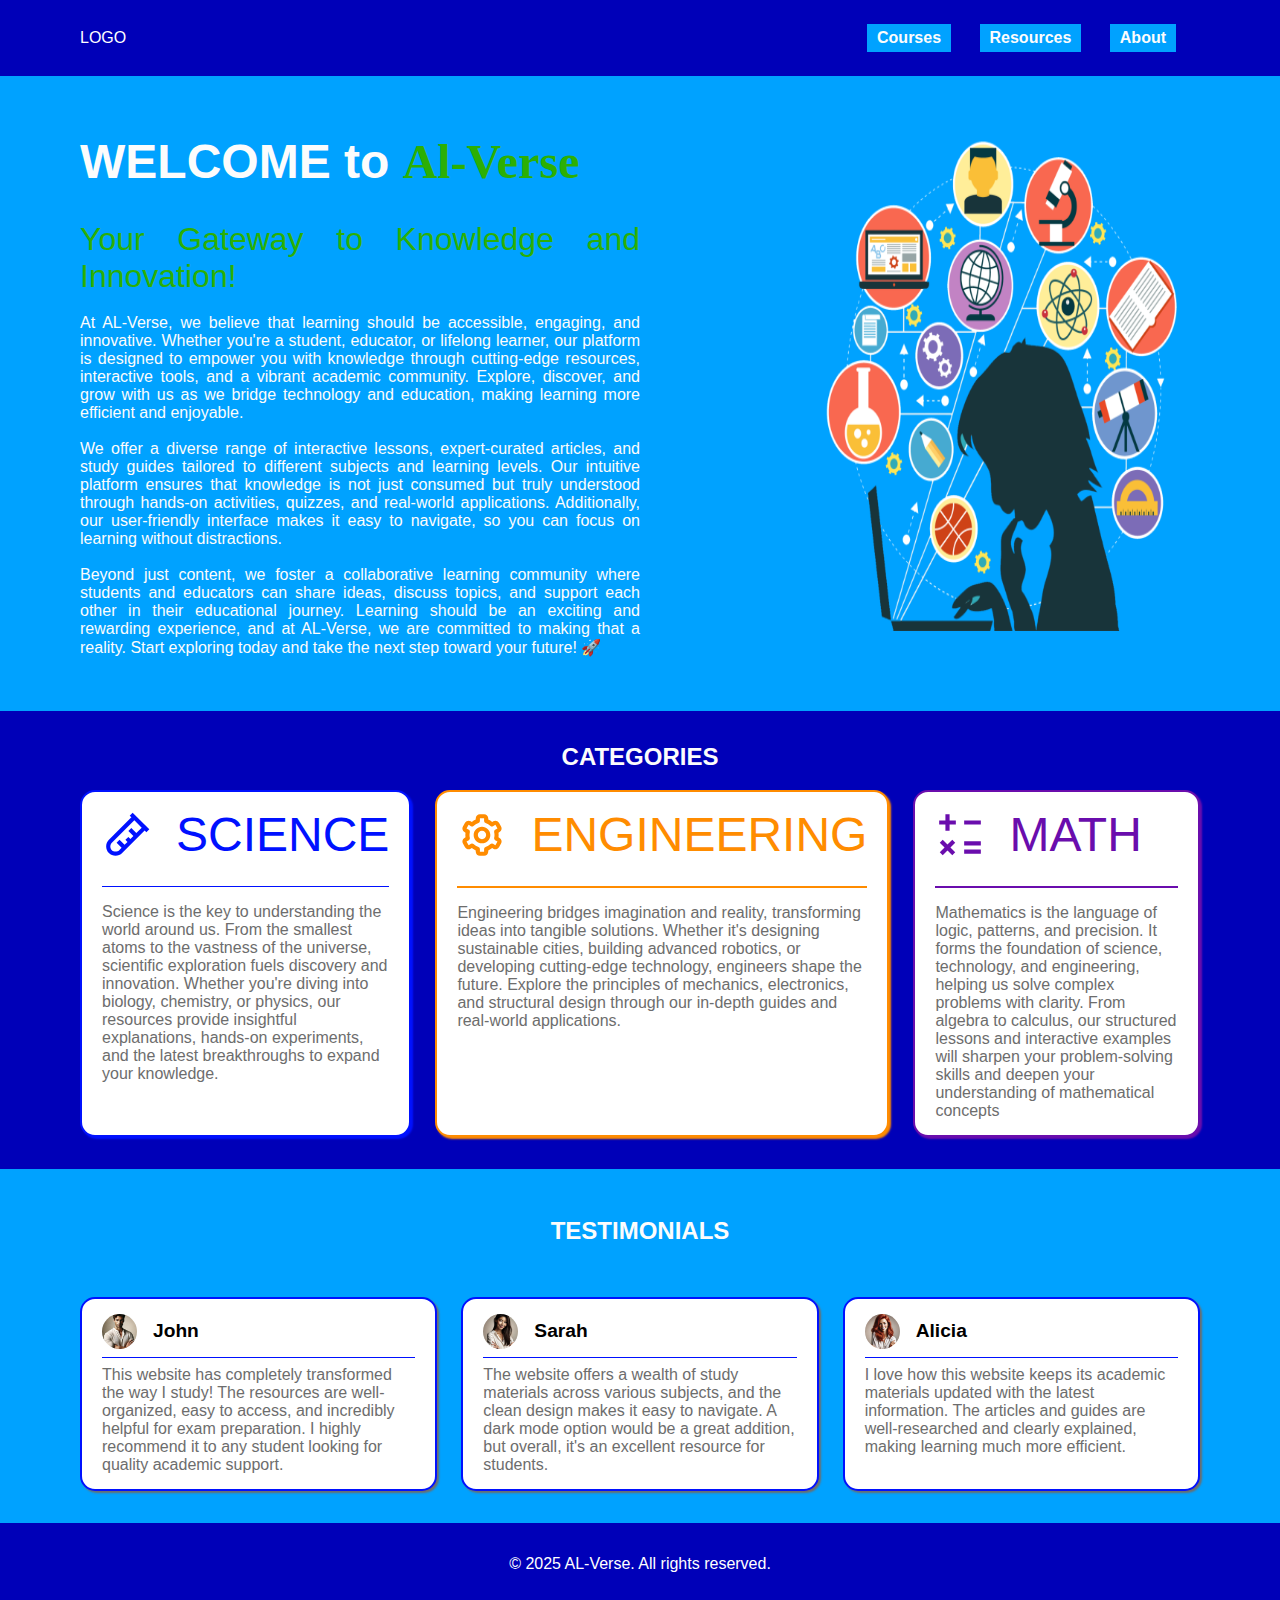
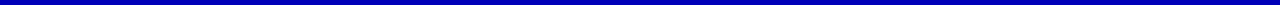
<file: index.html>
<!DOCTYPE html>
<html lang="en">
	<head>
		<meta charset="UTF-8" />
		<meta name="viewport" content="width=device-width, initial-scale=1.0" />
		<title>Al-Verse</title>
		<link rel="icon" type="image/png" href="img/page-icon.png" />
		<link rel="stylesheet" href="style.css" />
	</head>
	<body>
		<header>
			<div class="logo"><a href="#">LOGO</a></div>

			<nav>
				<a href="#">Courses</a>
				<a href="#">Resources</a>
				<a href="#">About</a>
			</nav>
		</header>
		<main>
			<div class="hero padding-5">
				<div class="hero-text">
					<h3>WELCOME to <span class="color-text">Al-Verse</span></h3>
					<p class="sub">Your Gateway to Knowledge and Innovation!</p>
					<p class="welcome-text">
						At AL-Verse, we believe that learning should be accessible,
						engaging, and innovative. Whether you're a student, educator, or
						lifelong learner, our platform is designed to empower you with
						knowledge through cutting-edge resources, interactive tools, and a
						vibrant academic community. Explore, discover, and grow with us as
						we bridge technology and education, making learning more efficient
						and enjoyable. <br /><br />We offer a diverse range of interactive
						lessons, expert-curated articles, and study guides tailored to
						different subjects and learning levels. Our intuitive platform
						ensures that knowledge is not just consumed but truly understood
						through hands-on activities, quizzes, and real-world applications.
						Additionally, our user-friendly interface makes it easy to navigate,
						so you can focus on learning without distractions.
						<br /><br />Beyond just content, we foster a collaborative learning
						community where students and educators can share ideas, discuss
						topics, and support each other in their educational journey.
						Learning should be an exciting and rewarding experience, and at
						AL-Verse, we are committed to making that a reality. Start exploring
						today and take the next step toward your future! 🚀
					</p>
				</div>
				<div class="hero-img">
					<img src="img/hero_bg.png" alt="" />
				</div>
			</div>

			<div class="categories padding-5">
				<h2>Categories</h2>
				<div class="categories-main">
					<a href="#" class="categories-box">
						<div class="box-top">
							<p>
								<svg
									xmlns="http://www.w3.org/2000/svg"
									fill="#0011ff"
									viewBox="0 0 24 24"
								>
									<path
										d="m13.293 2.707.818.818L3.318 14.318C2.468 15.168 2 16.298 2 17.5s.468 2.332 1.318 3.183C4.169 21.532 5.299 22 6.5 22s2.331-.468 3.182-1.318L20.475 9.889l.818.818 1.414-1.414-8-8-1.414 1.414zm3.182 8.354-2.403-2.404-1.414 1.414 2.403 2.404-1.414 1.415-.99-.99-1.414 1.414.99.99-1.415 1.415-2.403-2.404L7 15.728l2.403 2.404-1.136 1.136c-.945.944-2.59.944-3.535 0C4.26 18.795 4 18.168 4 17.5s.26-1.295.732-1.768L15.525 4.939l3.535 3.535-2.585 2.587z"
									/>
								</svg>
								SCIENCE
							</p>
						</div>
						<div class="box-text">
							<p>
								Science is the key to understanding the world around us. From
								the smallest atoms to the vastness of the universe, scientific
								exploration fuels discovery and innovation. Whether you're
								diving into biology, chemistry, or physics, our resources
								provide insightful explanations, hands-on experiments, and the
								latest breakthroughs to expand your knowledge.
							</p>
						</div>
					</a>
					<a href="#" class="categories-box">
						<div class="box-top">
							<p>
								<svg
									xmlns="http://www.w3.org/2000/svg"
									fill="#FF8C00"
									width="24"
									height="24"
									viewBox="0 0 24 24"
								>
									<path
										d="M12 16c2.206 0 4-1.794 4-4s-1.794-4-4-4-4 1.794-4 4 1.794 4 4 4zm0-6c1.084 0 2 .916 2 2s-.916 2-2 2-2-.916-2-2 .916-2 2-2z"
									/>
									<path
										d="m2.845 16.136 1 1.73c.531.917 1.809 1.261 2.73.73l.529-.306A8.1 8.1 0 0 0 9 19.402V20c0 1.103.897 2 2 2h2c1.103 0 2-.897 2-2v-.598a8.132 8.132 0 0 0 1.896-1.111l.529.306c.923.53 2.198.188 2.731-.731l.999-1.729a2.001 2.001 0 0 0-.731-2.732l-.505-.292a7.718 7.718 0 0 0 0-2.224l.505-.292a2.002 2.002 0 0 0 .731-2.732l-.999-1.729c-.531-.92-1.808-1.265-2.731-.732l-.529.306A8.1 8.1 0 0 0 15 4.598V4c0-1.103-.897-2-2-2h-2c-1.103 0-2 .897-2 2v.598a8.132 8.132 0 0 0-1.896 1.111l-.529-.306c-.924-.531-2.2-.187-2.731.732l-.999 1.729a2.001 2.001 0 0 0 .731 2.732l.505.292a7.683 7.683 0 0 0 0 2.223l-.505.292a2.003 2.003 0 0 0-.731 2.733zm3.326-2.758A5.703 5.703 0 0 1 6 12c0-.462.058-.926.17-1.378a.999.999 0 0 0-.47-1.108l-1.123-.65.998-1.729 1.145.662a.997.997 0 0 0 1.188-.142 6.071 6.071 0 0 1 2.384-1.399A1 1 0 0 0 11 5.3V4h2v1.3a1 1 0 0 0 .708.956 6.083 6.083 0 0 1 2.384 1.399.999.999 0 0 0 1.188.142l1.144-.661 1 1.729-1.124.649a1 1 0 0 0-.47 1.108c.112.452.17.916.17 1.378 0 .461-.058.925-.171 1.378a1 1 0 0 0 .471 1.108l1.123.649-.998 1.729-1.145-.661a.996.996 0 0 0-1.188.142 6.071 6.071 0 0 1-2.384 1.399A1 1 0 0 0 13 18.7l.002 1.3H11v-1.3a1 1 0 0 0-.708-.956 6.083 6.083 0 0 1-2.384-1.399.992.992 0 0 0-1.188-.141l-1.144.662-1-1.729 1.124-.651a1 1 0 0 0 .471-1.108z"
									/>
								</svg>
								Engineering
							</p>
						</div>
						<div class="box-text">
							<p>
								Engineering bridges imagination and reality, transforming ideas
								into tangible solutions. Whether it's designing sustainable
								cities, building advanced robotics, or developing cutting-edge
								technology, engineers shape the future. Explore the principles
								of mechanics, electronics, and structural design through our
								in-depth guides and real-world applications.
							</p>
						</div>
					</a>
					<a href="math.html" class="categories-box">
						<div class="box-top">
							<p>
								<svg
									xmlns="http://www.w3.org/2000/svg"
									fill="#6A0DAD"
									width="24"
									height="24"
									viewBox="0 0 24 24"
								>
									<path
										d="M7 2H5v3H2v2h3v3h2V7h3V5H7V2zm7 3h8v2h-8zm0 10h8v2h-8zm0 4h8v2h-8zm-5.71-4.71L6 16.59l-2.29-2.3-1.42 1.42L4.59 18l-2.3 2.29 1.42 1.42L6 19.41l2.29 2.3 1.42-1.42L7.41 18l2.3-2.29-1.42-1.42z"
									/>
								</svg>
								Math
							</p>
						</div>
						<div class="box-text">
							<p>
								Mathematics is the language of logic, patterns, and precision.
								It forms the foundation of science, technology, and engineering,
								helping us solve complex problems with clarity. From algebra to
								calculus, our structured lessons and interactive examples will
								sharpen your problem-solving skills and deepen your
								understanding of mathematical concepts
							</p>
						</div>
					</a>
				</div>
			</div>

			<!-- Testimonials -->
			<div class="reviews">
				<h2>Testimonials</h2>
				<div class="reviews-main padding-5">
					<!-- First user -->
					<div class="review-box">
						<div class="review-user">
							<img src="img/john.webp" alt="john.webp" />
							<p>John</p>
						</div>
						<div class="review-text">
							<p>
								This website has completely transformed the way I study! The
								resources are well-organized, easy to access, and incredibly
								helpful for exam preparation. I highly recommend it to any
								student looking for quality academic support.
							</p>
						</div>
					</div>
					<!-- Second user -->
					<div class="review-box">
						<div class="review-user">
							<img src="img/Sarah.webp" alt="" />
							<p>Sarah</p>
						</div>
						<div class="review-text">
							<p>
								The website offers a wealth of study materials across various
								subjects, and the clean design makes it easy to navigate. A dark
								mode option would be a great addition, but overall, it's an
								excellent resource for students.
							</p>
						</div>
					</div>
					<!-- Third user -->
					<div class="review-box">
						<div class="review-user">
							<img src="img/Alicia.webp" alt="" />
							<p>Alicia</p>
						</div>
						<div class="review-text">
							<p>
								I love how this website keeps its academic materials updated
								with the latest information. The articles and guides are
								well-researched and clearly explained, making learning much more
								efficient.
							</p>
						</div>
					</div>
				</div>
			</div>
		</main>

		<!-- FOOTER -->

		<footer class="padding-5">
			<!--<div class="footer-container">
				 <div class="footer-links">
					<h3>Quick Links</h3>
					<ul>
						<li><a href="#">Home</a></li>
						<li><a href="#">Courses</a></li>
						<li><a href="#">Resources</a></li>
						<li><a href="#">About</a></li>
						<li><a href="#">Contact</a></li>
					</ul>
				</div>

				<div class="footer-socials">
					<h3>Follow Us</h3>
					<a href="#"><img src="img/facebook-icon.png" alt="Facebook" /></a>
					<a href="#"><img src="img/twitter-icon.png" alt="Twitter" /></a>
					<a href="#"><img src="img/linkedin-icon.png" alt="LinkedIn" /></a>
				</div>
			</div> -->

			<div class="footer-bottom">
				<p>&copy; 2025 AL-Verse. All rights reserved.</p>
			</div>
		</footer>
	</body>
</html>
</file>
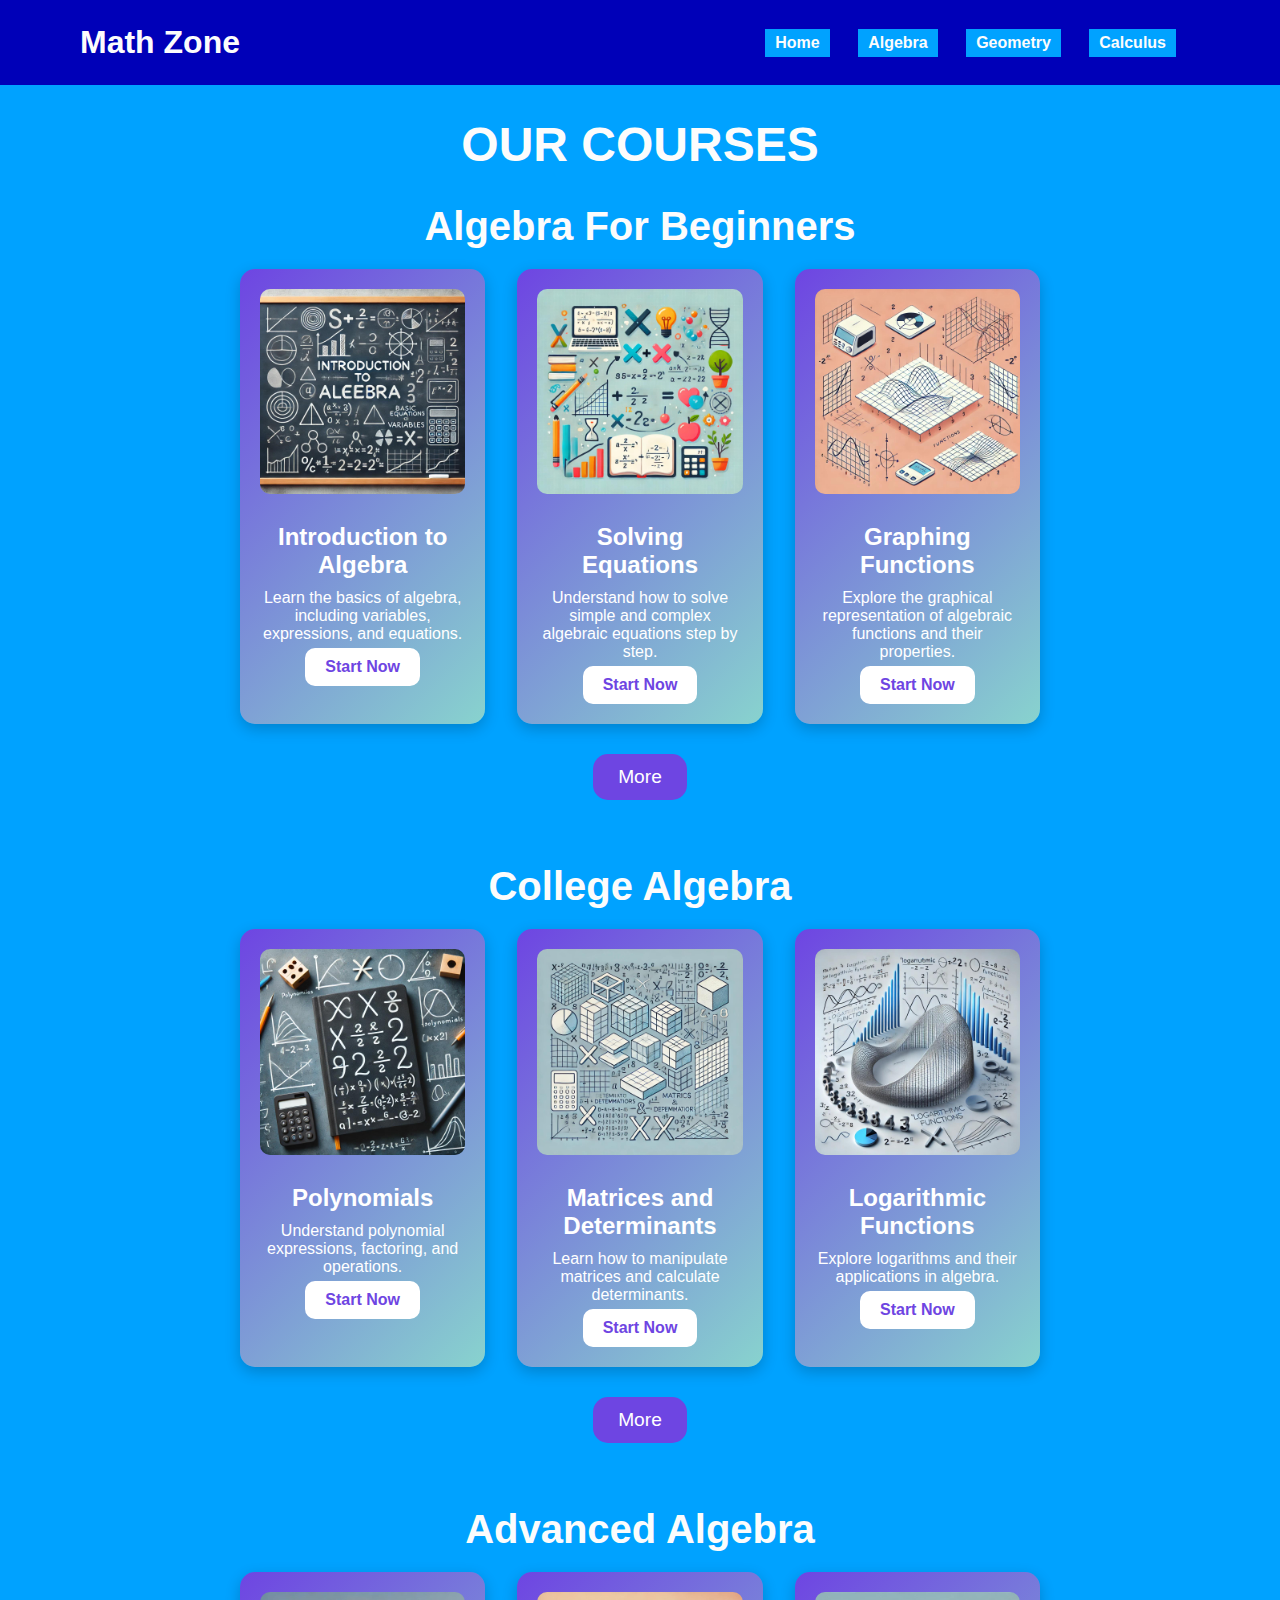
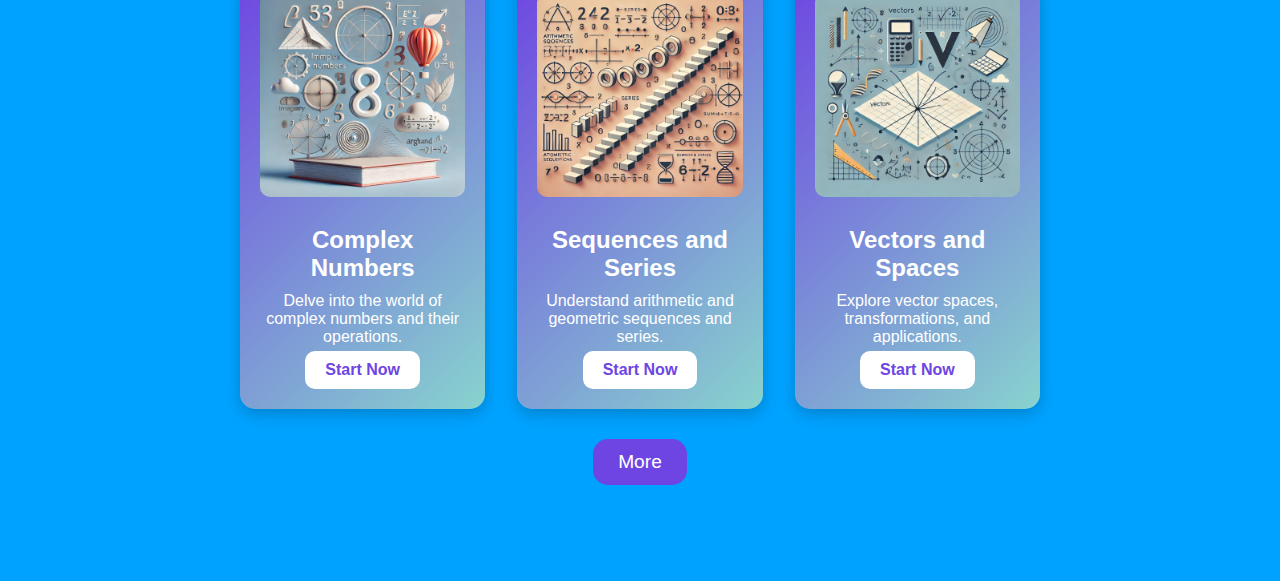
<file: algebra.html>
<!DOCTYPE html>
<html lang="en">
	<head>
		<meta charset="UTF-8" />
		<meta name="viewport" content="width=device-width, initial-scale=1.0" />
		<title>Our Courses</title>
		<link rel="stylesheet" href="style.css" />
		<link rel="stylesheet" href="math.css" />
		<link rel="stylesheet" href="algebra.css" />
		<script defer src="algebra.js"></script>
	</head>
	<body>
		<header>
			<h1>Math Zone</h1>
			<nav>
				<a href="../index.html">Home</a>
				<a href="#">Algebra</a>
				<a href="#">Geometry</a>
				<a href="#">Calculus</a>
			</nav>
		</header>

		<main class="padding-5">
			<h2>OUR COURSES</h2>

			<!-- Beginner course -->
			<section class="beginners">
				<h3>Algebra For Beginners</h3>
				<div class="card-container">
					<div class="card">
						<img
							src="img/intro.jpg"
							alt="Introduction to Algebra"
							class="card-img"
						/>
						<h4>Introduction to Algebra</h4>
						<p>
							Learn the basics of algebra, including variables, expressions, and
							equations.
						</p>
						<a href="#" class="start-btn" data-pdf="PDFs/intro.pdf"
							>Start Now</a
						>
					</div>
					<div class="card">
						<img
							src="img/equations.jpg"
							alt="Solving Equations"
							class="card-img"
						/>
						<h4>Solving Equations</h4>
						<p>
							Understand how to solve simple and complex algebraic equations
							step by step.
						</p>
						<a
							href="equations.html"
							class="start-btn"
							data-pdf="PDFs/equations.pdf"
							>Start Now</a
						>
					</div>
					<div class="card">
						<img
							src="img/graphing.jpg"
							alt="Graphing Functions"
							class="card-img"
						/>
						<h4>Graphing Functions</h4>
						<p>
							Explore the graphical representation of algebraic functions and
							their properties.
						</p>
						<a href="graphing.html" class="start-btn" data-pdf="PDFs/graph.pdf"
							>Start Now</a
						>
					</div>
				</div>
				<a href="#" class="more-btn">More</a>
			</section>

			<!-- College -->
			<section class="college-algebra">
				<h3>College Algebra</h3>
				<div class="card-container">
					<div class="card">
						<img src="img/polynomials.jpg" alt="Polynomials" class="card-img" />
						<h4>Polynomials</h4>
						<p>Understand polynomial expressions, factoring, and operations.</p>
						<a
							href="polynomials.html"
							class="start-btn"
							data-pdf="PDFs/polynomials.pdf"
							>Start Now</a
						>
					</div>
					<div class="card">
						<img
							src="img/matrices.jpg"
							alt="Matrices and Determinants"
							class="card-img"
						/>
						<h4>Matrices and Determinants</h4>
						<p>Learn how to manipulate matrices and calculate determinants.</p>
						<a href="matrices.html" class="start-btn" data-pdf="PDFs/matrix.pdf"
							>Start Now</a
						>
					</div>
					<div class="card">
						<img
							src="img/logarithms.jpg"
							alt="Logarithmic Functions"
							class="card-img"
						/>
						<h4>Logarithmic Functions</h4>
						<p>Explore logarithms and their applications in algebra.</p>
						<a href="logarithms.html" class="start-btn" data-pdf="PDFs/log.pdf"
							>Start Now</a
						>
					</div>
				</div>
				<a href="#" class="more-btn">More</a>
			</section>

			<!-- Advanced -->
			<section class="advanced-algebra">
				<h3>Advanced Algebra</h3>
				<div class="card-container">
					<div class="card">
						<img src="img/complex.jpg" alt="Complex Numbers" class="card-img" />
						<h4>Complex Numbers</h4>
						<p>Delve into the world of complex numbers and their operations.</p>
						<a href="complex.html" class="start-btn" data-pdf="PDFs/complex.pdf"
							>Start Now</a
						>
					</div>
					<div class="card">
						<img
							src="img/sequences.jpg"
							alt="Sequences and Series"
							class="card-img"
						/>
						<h4>Sequences and Series</h4>
						<p>Understand arithmetic and geometric sequences and series.</p>
						<a href="sequences.html" class="start-btn" data-pdf="PDFs/ap_gp.pdf"
							>Start Now</a
						>
					</div>
					<div class="card">
						<img
							src="img/vectors.jpg"
							alt="Vectors and Spaces"
							class="card-img"
						/>
						<h4>Vectors and Spaces</h4>
						<p>Explore vector spaces, transformations, and applications.</p>
						<a href="vectors.html" class="start-btn" data-pdf="PDFs/vector.pdf"
							>Start Now</a
						>
					</div>
				</div>
				<a href="#" class="more-btn">More</a>
			</section>
		</main>
	</body>
</html>
</file>
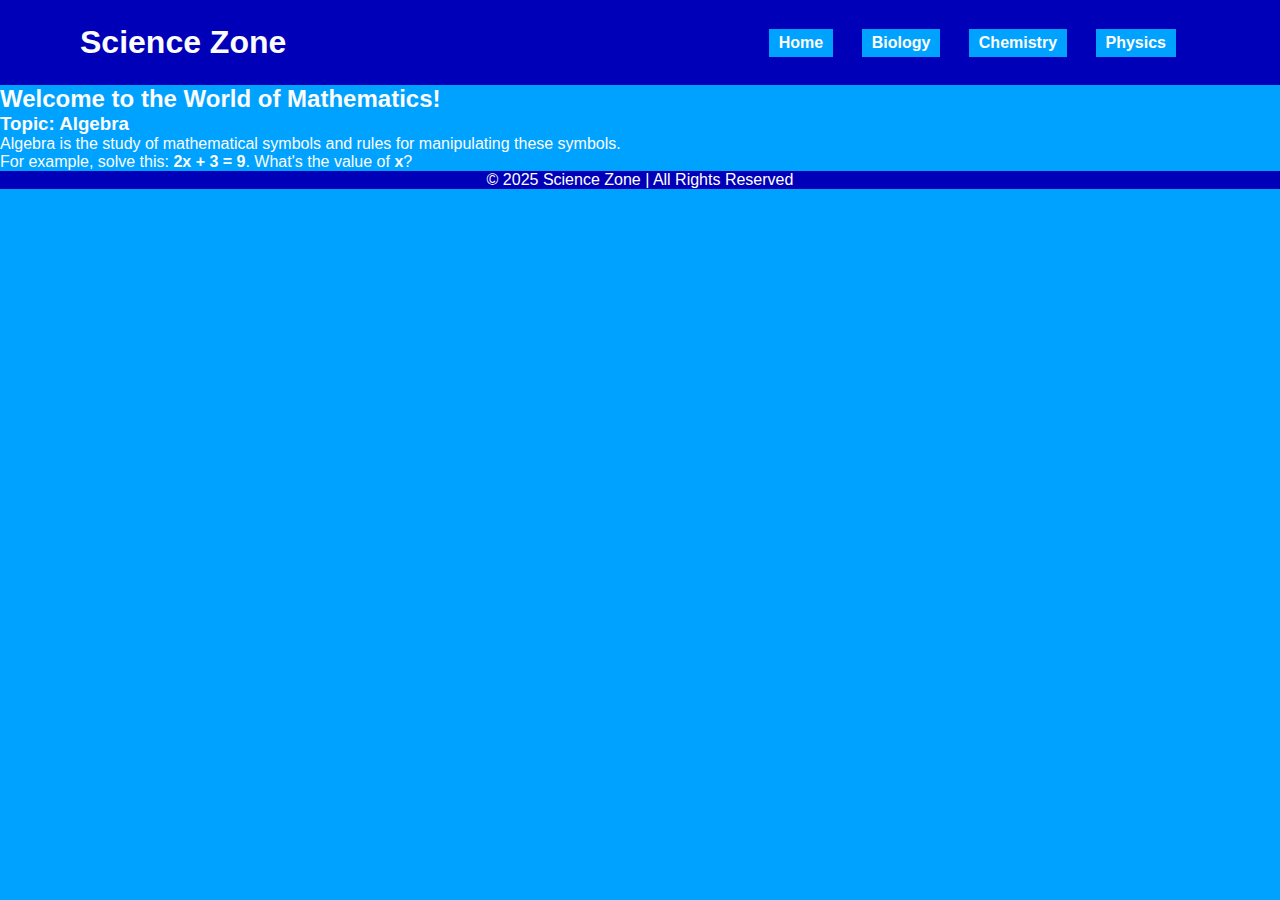
<file: science.html>
<!DOCTYPE html>
<html lang="en">
<head>
    <meta charset="UTF-8">
    <meta name="viewport" content="width=device-width, initial-scale=1.0">
    <title>Math Zone</title>
    <link rel="stylesheet" href="style.css"> <!-- Link to your CSS if needed -->
</head>
<body>

    <header>
        <h1>Science Zone</h1>
        <nav>
            <a href="../index.html">Home</a>
            <a href="#">Biology</a>
            <a href="#">Chemistry</a>
            <a href="#">Physics</a>
        </nav>
    </header>

    <div class="content">
        <h2>Welcome to the World of Mathematics!</h2>
        <div class="math-box">
            <h3>Topic: Algebra</h3>
            <p>Algebra is the study of mathematical symbols and rules for manipulating these symbols.</p>
            <p>For example, solve this: <strong>2x + 3 = 9</strong>. What's the value of <strong>x</strong>?</p>
        </div>
    </div>

    <footer>
        © 2025 Science Zone | All Rights Reserved
    </footer>

</body>
</html>
</file>
<file: style.css>
@import url('https://fonts.googleapis.com/css2?family=IBM+Plex+Mono:ital,wght@0,100;0,200;0,300;0,400;0,500;0,600;0,700;1,100;1,200;1,300;1,400;1,500;1,600;1,700&family=Lexend:wght@100..900&display=swap');
* {
	margin: 0;
	padding: 0;
	box-sizing: border-box;
}

html {
	scroll-behavior: smooth;
}

a {
	text-decoration: none;
	color: white;
}
.padding-5 {
	padding: 2rem 5rem;
}
/*  Variables For Colors*/
:root {
	--Primary: #0000b8;
	--Secondary: #00a2ff;
	--Tertiary: #0011ff;
	--Green: #2caf04;
	--White: #fcfcfc;
	--Gray: #6d6d6d;

	--Engineer: #ff8c00;
	--Math: #6a0dad;
}

body {
	font-family: 'Arial', system-ui, -apple-system, BlinkMacSystemFont, 'Segoe UI',
		Roboto, Oxygen, Ubuntu, Cantarell, 'Open Sans', 'Helvetica Neue', sans-serif;
	background-color: var(--Secondary);
	color: var(--White);
	display: flex;
	flex-direction: column;
	height: 100%;
}

main {
	flex: 1;
}

/* Header */

header {
	padding: 1.5rem 5rem;
	background-color: var(--Primary);
	display: flex;
	align-items: center;
	justify-content: space-between;
}

header nav a {
	display: inline-block;
	margin-right: 1.5rem;
	font-weight: 700;
	color: var(--White);
	padding: 5px 10px;
	background-color: var(--Secondary);
	transition: 0.3s;
}

header nav a:hover,
header nav a:active {
	transform: scale(110%);
	background-color: var(--Tertiary);
}

/* The part for the welcome text */

.hero {
	display: flex;
	justify-content: space-between;
}

.hero h3 {
	font-size: 3rem;
	margin-bottom: 2rem;
}
.hero h3 .color-text {
	font-family: 'Lucida Sans';
	color: var(--Green);
}

.hero p.sub {
	font-size: 2rem;
	color: var(--Green);
	margin-bottom: 1.2rem;
}

.hero-text {
	width: 50%;
	text-align: justify;
	transform: translateY(5%);
}

/* The image for the hero side */

.hero .hero-img {
	width: 50%;
	display: flex;
	justify-content: end;
}

.hero-img img {
	width: 70%;
}

.categories {
	margin-top: 3rem;
	background-color: var(--Primary);
}

.categories h2 {
	text-align: center;
	font-weight: 700;
	text-transform: uppercase;
}

.categories-main {
	margin-top: 1.2rem;
	display: grid;
	grid-template-columns: repeat(3, 1fr);
	gap: 1.5rem;
}

.categories-box {
	border: 2px solid var(--Tertiary);
	border-radius: 15px;
	padding: 15px 20px;
	background-color: white;
	box-shadow: 2px 2px 2px var(--Tertiary);
	transition: 0.5s;
}
.categories-box:hover {
	transform: scale(105%);
}

.categories-box .box-top {
	color: var(--Tertiary);
	font-size: 3rem;
	padding-bottom: 1.5rem;
	border-bottom: 1px solid var(--Tertiary);
}
.categories-box .box-top p {
	display: flex;
	align-items: center;
	text-transform: uppercase;
	gap: 1.5rem;
}

.categories-box .box-top svg {
	/* font-size: 2rem; */
	width: 50px;
	height: 50px;
}

.categories-box .box-text {
	padding-top: 1rem;
	text-align: left;
	color: var(--Gray);
}

.categories-box:nth-child(2) {
	border: 2px solid var(--Engineer);
	box-shadow: 2px 2px 2px var(--Engineer);
}

.categories-box:nth-child(2) .box-top {
	color: var(--Engineer);
	border-bottom: 2px solid var(--Engineer);
}

.categories-box:last-child {
	border: 2px solid var(--Math);
	box-shadow: 2px 2px 2px var(--Math);
}

.categories-box:last-child .box-top {
	color: var(--Math);
	border-bottom: 2px solid var(--Math);
}

/* Testimonials */
.reviews {
	margin-top: 3rem;
}

.reviews h2 {
	text-align: center;
	font-weight: 700;
	text-transform: uppercase;
}

.reviews-main {
	margin-top: 1.2rem;
	display: grid;
	grid-template-columns: repeat(3, 1fr);
	gap: 1.5rem;
}

.review-box {
	border: 2px solid var(--Tertiary);
	border-radius: 15px;
	padding: 15px 20px;
	background-color: white;
	box-shadow: 2px 2px 2px var(--Gray);
	transition: 0.5s;
}

.review-box .review-user {
	display: flex;
	align-items: center;
	gap: 1rem;
	margin-bottom: 0.5rem;
	padding-bottom: 0.5rem;
	border-bottom: 1px solid var(--Tertiary);
}

.review-user img {
	width: 35px;
	border-radius: 50%;
}

.review-user p {
	font-size: 1.2rem;
	font-weight: 600;
	color: black;
}

.review-box .review-text {
	text-align: left;
	color: var(--Gray);
}

/* Footer */

footer {
	background: var(--Primary);
	color: #fff;
	text-align: center;
	margin-bottom: 0;
}

/*.footer-container {
	display: flex;
	flex-wrap: wrap;
	justify-content: space-between;
}

.footer-links ul {
	list-style: none;
	padding: 0;
}

.footer-links ul li {
	margin: 8px 0;
}

.footer-links ul li a {
	color: #fff;
	text-decoration: none;
}

.footer-socials img {
	width: 30px;
	margin: 10px;
} 

.footer-bottom {
	margin-top: 10px;
	font-size: 14px;
} */

@media (max-width: 768px) {
	/* General Body Adjustments */
	body {
		font-size: 14px;
		padding: 10px;
	}

	/* Reduce padding for main body*/
	.padding-5 {
		padding: 1.5rem 1rem;
	}

	/* Header Adjustments */
	header {
		flex-direction: column;
		padding: 1rem 2rem; /* Reduce padding */
		align-items: center;
		text-align: center;
	}

	header nav a {
		margin: 0.5rem 0; /* Space between nav links */
		padding: 8px 12px;
		font-size: 14px;
	}

	/* Hero Section Adjustments */
	.hero {
		flex-direction: column-reverse;
		align-items: center;
		text-align: center;
	}

	.hero-text,
	.hero .hero-img {
		width: 100%;
		margin: 0;
	}

	.hero h3 {
		font-size: 2rem; /* Smaller heading size */
		margin-top: 1.2rem; /* To space the header from the image */
	}

	.hero p.sub {
		font-size: 1.5rem;
	}

	.hero-img img {
		width: 100%;
		max-width: 350px;
		height: auto;
	}

	/* Categories Section Adjustments */
	.categories {
		padding: 1rem;
	}

	.categories h2 {
		font-size: 1.8rem;
	}

	.categories-main {
		grid-template-columns: 1fr; /* Display categories in a single column */
		gap: 1rem;
		place-content: center;
	}

	.categories-box {
		padding: 10px; /* Reduce box padding */
	}

	.categories-box .box-top {
		font-size: 2rem; /* Smaller heading size */
	}

	.categories-box .box-top svg {
		width: 40px;
		height: 40px;
	}
}
</file>
<file: math.css>
/* The hero part */
.math-hero {
	display: flex;
	align-items: center;
	justify-content: space-between;
}

.math-text {
	max-width: 50%;
}

.math-text h1 {
	font-size: 2.5rem;
}

.math-text p {
	font-size: 1.2rem;
	color: #555;
	margin: 10px 0;
}

/* Button styling */

.btn {
	display: inline-block;
	background: transparent;
	color: white;
	padding: 10px 20px;
	text-decoration: none;
	border: 2px solid var(--Math);
	border-radius: 5px;
	font-size: 1.2rem;
	margin-top: 10px;
	transition: 0.3s;
}
.btn:hover,
.btn:active {
	background: var(--Math);
}

.math-image img {
	max-width: 100%;
	height: auto;
}

/* Courses */
.courses {
	display: flex;
	flex-direction: column;
	gap: 2rem;
}

.courses h2 {
	font-size: 2.5rem;
	text-align: center;
	margin-bottom: 30px;
}

.course-box {
	border-radius: 8px;
	padding: 1rem 1.5rem;
	box-shadow: 0 4px 6px rgba(0, 0, 0, 0.1);
	transition: 0.3s;
}

.course-box h3 {
	color: #6a0dad;
	font-size: 2rem;
	font-weight: 600;
	margin-bottom: 10px;
}

.course-box .course-goal {
	font-size: 1.2rem;
}
.course-box .title {
	font-size: 1.1rem;
	font-style: oblique;
	line-height: 15px;
}

/* For the videos part */
.videos {
	margin-top: 2rem;
	padding: 5px 10px;
}
.videos h4 {
	font-size: 1.5rem;
}

.videos-main {
	margin-top: 1rem;
	display: grid;
	grid-template-columns: repeat(3, 1fr);
	gap: 1.5rem;
}

.video-box {
	padding: 10px 15px;
	background-color: transparent;
	border: 2px solid var(--Tertiary);
	border-radius: 15px;
}

.video-box .video {
	padding: 15px;
	position: relative;
	width: 100%;
	height: 250px;
	border: 2px solid var(--Tertiary);
	border-radius: 11px;
	cursor: pointer;
	overflow: hidden;
}
.video-box .video img,
.video-box .video iframe {
	width: 100%;
	object-fit: cover;
}

/* Hidden iframe */
iframe {
	width: 100%;
	height: 100%;
	display: none;
	position: absolute;
	top: 0;
	left: 0;
}

/* Styling for the thumbnail */
.video-thumbnail {
	width: 100%;
	height: 100%;
	position: absolute;
	top: 0;
	left: 0;
}

.video-box .video-text {
	font-size: 1.1rem;
	font-weight: 400;
}

.video-box .video-text .title {
	margin: 10px 0;
	padding: 10px 0;
	border-bottom: 1px solid var(--White);
}

/* Styling the more button */
.more-box {
	height: 100%;
	display: flex;
	flex-direction: column;
	align-items: center;
	justify-content: center;
	background-color: #ffffff86;
	transition: 0.3s;
	border-radius: 15px;
}

.more-box:hover,
.more-box:active {
	background-color: #ffffffb9;
	transform: translateY(-5px);
}

.more-box p {
	font-size: 1.5rem;
	margin-bottom: 1.2rem;
}

.more-box span {
	font-size: 5rem;
}

@media (max-width: 768px) {
	.math-hero {
		flex-direction: columns;
		text-align: center;
		padding: 20px;
	}
	.math-text {
		max-width: 100%;
	}
	.math-text h1 {
		font-size: 2rem;
	}
	.math-text p {
		font-size: 1rem;
	}
	.btn {
		font-size: 1rem;
		padding: 8px 16px;
	}
	.math-image {
		margin-top: 20px;
	}
	.math-image img {
		max-width: 80%;
	}

	.courses {
		padding: 10px;
	}
	.courses h2 {
		font-size: 2rem;
	}
	.course-box {
		padding: 15px;
	}
	.course-box h3 {
		font-size: 1.5rem;
	}
	.course-box .course-goal,
	.course-box .title {
		font-size: 1rem;
	}

	.videos {
		padding: 10px;
	}
	.videos-main {
		grid-template-columns: repeat(1, 1fr);
		gap: 1rem;
	}
	.video-box .video {
		min-height: 250px;
	}

	.more-box {
		min-height: 350px;
	}
	.more-box p {
		font-size: 1.2rem;
	}
	.more-box span {
		font-size: 3.5rem;
	}

	footer {
		position: relative;
		padding: 10px 0;
		height: auto;
	}
}

@media (max-width: 412px) {
	.math-hero {
		flex-direction: columns;
		text-align: center;
		padding: 16px;
	}
	.math-image {
		display: none;
	}

	.courses {
		padding: 8px;
	}
	.course-box {
		padding: 1rem 1rem;
	}
	.content {
		padding: 20px;
		text-align: center;
	}
	.math-box {
		background-color: white;
		color: black;
		padding: 20px;
		margin: 20px auto;
		border-radius: 10px;
		max-width: 600px;
		box-shadow: 2px 2px 10px rgba(0, 0, 0, 0.5);
	}
	footer {
		background-color: #0011ff;
		color: white;
		text-align: center;
		padding: 15px 0;
		position: fixed;
		bottom: 0;
		width: 100%;
		height: 50;
	}
}
</file>
<file: algebra.css>
h3 {
	text-align: center;
	font-size: 2.5rem;
}
main h2 {
	text-align: center;
	margin-bottom: 2rem;
	font-size: 3rem;
}

.algebra {
	margin: 1rem auto;
}

/* For the beginners section */
.beginners {
	text-align: center;
	margin-bottom: 4rem;
	display: flex;
	flex-direction: column;
	align-items: center;
}
/* The inner container */
.card-container {
	display: grid;
	grid-template-columns: repeat(3, 1fr);
	gap: 2rem;
	padding: 0rem 10rem;
	margin-top: 20px;
}

/* The individual card */
.card {
	background: linear-gradient(135deg, #6e45e2, #88d3ce);
	color: white;
	padding: 20px;
	border-radius: 15px;
	box-shadow: 0 5px 15px rgba(0, 0, 0, 0.2);
	transition: transform 0.3s ease, box-shadow 0.3s ease;
	/* width: 250px; */
	text-align: center;
	position: relative;
	overflow: hidden;
}
.card h4 {
	margin-bottom: 10px;
	font-size: 1.5em;
	transform: translateY(10px);
	transition: transform 0.3s ease;
}
.card p {
	font-size: 1em;
	transform: translateY(10px);
	transition: transform 0.3s ease;
}

/* Card animations */
.card:hover {
	transform: scale(1.05);
	box-shadow: 0 10px 25px rgba(0, 0, 0, 0.3);
}
.card:hover h4,
.card:hover p {
	transform: translateY(0);
}
.start-btn {
	display: inline-block;
	margin-top: 15px;
	padding: 10px 20px;
	background: white;
	color: #6e45e2;
	border-radius: 10px;
	text-decoration: none;
	font-weight: bold;
	transition: background 0.3s ease, color 0.3s ease;
}
.start-btn:hover {
	background: #6e45e2;
	color: white;
}
.more-btn {
	display: flex;
	text-align: center;
	align-self: center;
	display: inline-block;
	margin-top: 30px;
	padding: 12px 25px;
	background: #6e45e2;
	color: white;
	font-size: 1.2em;
	border-radius: 15px;
	text-decoration: none;
	transition: background 0.3s ease, transform 0.3s ease;
}
.more-btn:hover {
	background: var(--Tertiary);
	transform: scale(1.1);
}

.card-img {
	width: 100%;
	border-radius: 10px;
	margin-bottom: 15px;
}

/* The remaining sections */
.college-algebra {
	margin-bottom: 4rem;
	display: flex;
	flex-direction: column;
	align-items: center;
}

.advanced-algebra {
	margin-bottom: 4rem;
	display: flex;
	flex-direction: column;
	align-items: center;
}

/* Modal styles */
/* Modal Overlay */
.course-modal {
	position: fixed;
	top: 0;
	left: 0;
	width: 100%;
	height: 100%;
	background: rgba(0, 0, 0, 0.7);
	display: flex;
	justify-content: center;
	align-items: center;
	z-index: 1000;
}

/* Modal Content Box */
/* .modal-content {
	background: white;
	width: 80%;
	max-width: 800px;
	padding: 20px;
	border-radius: 8px;
	position: relative;
}

/* Close Button 
.close-btn {
	color: black;
	position: absolute;
	top: 10px;
	right: 15px;
	font-size: 24px;
	cursor: pointer;
}

/* PDF Frame 
.pdf-frame {
	width: 100%;
	height: 500px;
	border: none;
}

/* Video Container 
.video-container {
	margin-top: 20px;
	text-align: center;
}

/* Video Frame 
.video-frame {
	width: 100%;
	height: 300px;
	border: none;
}

embed {
	width: 100%;
	height: 100%;
	border-radius: 8px;
} */
</file>
